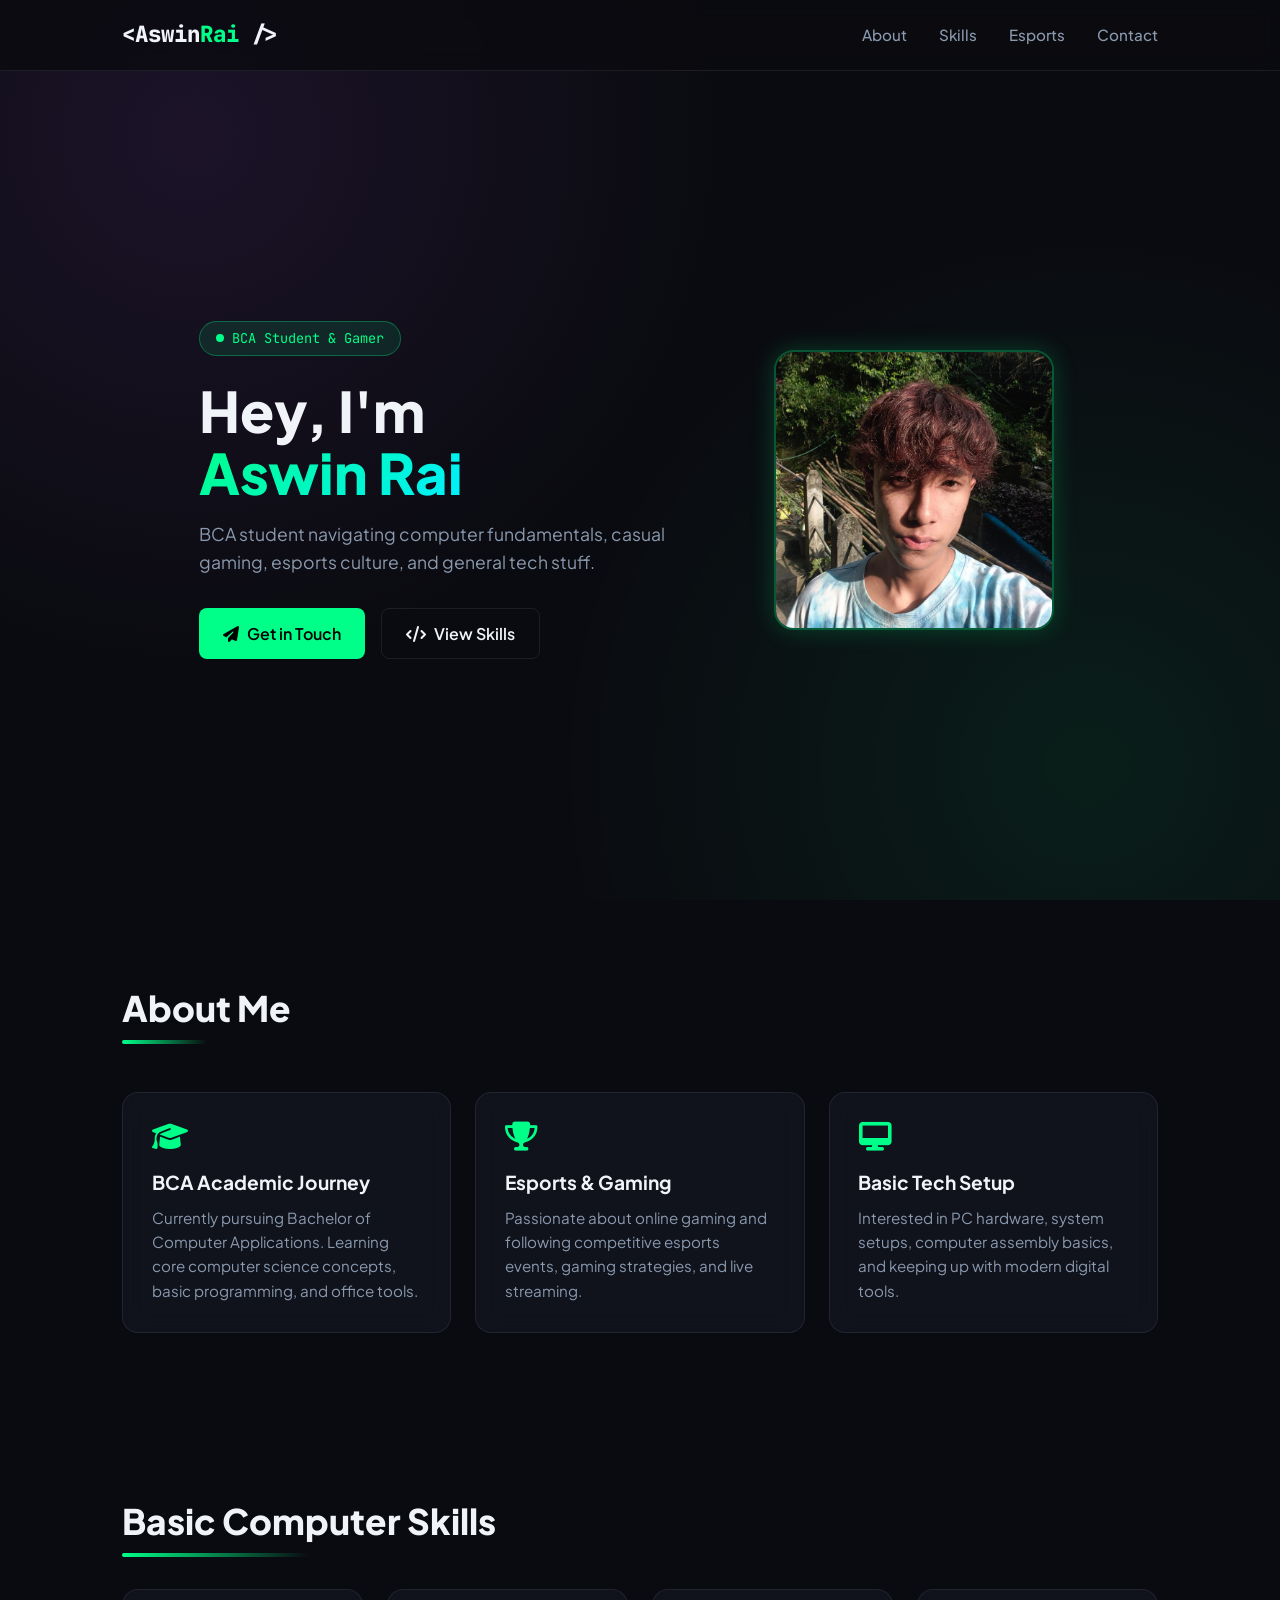
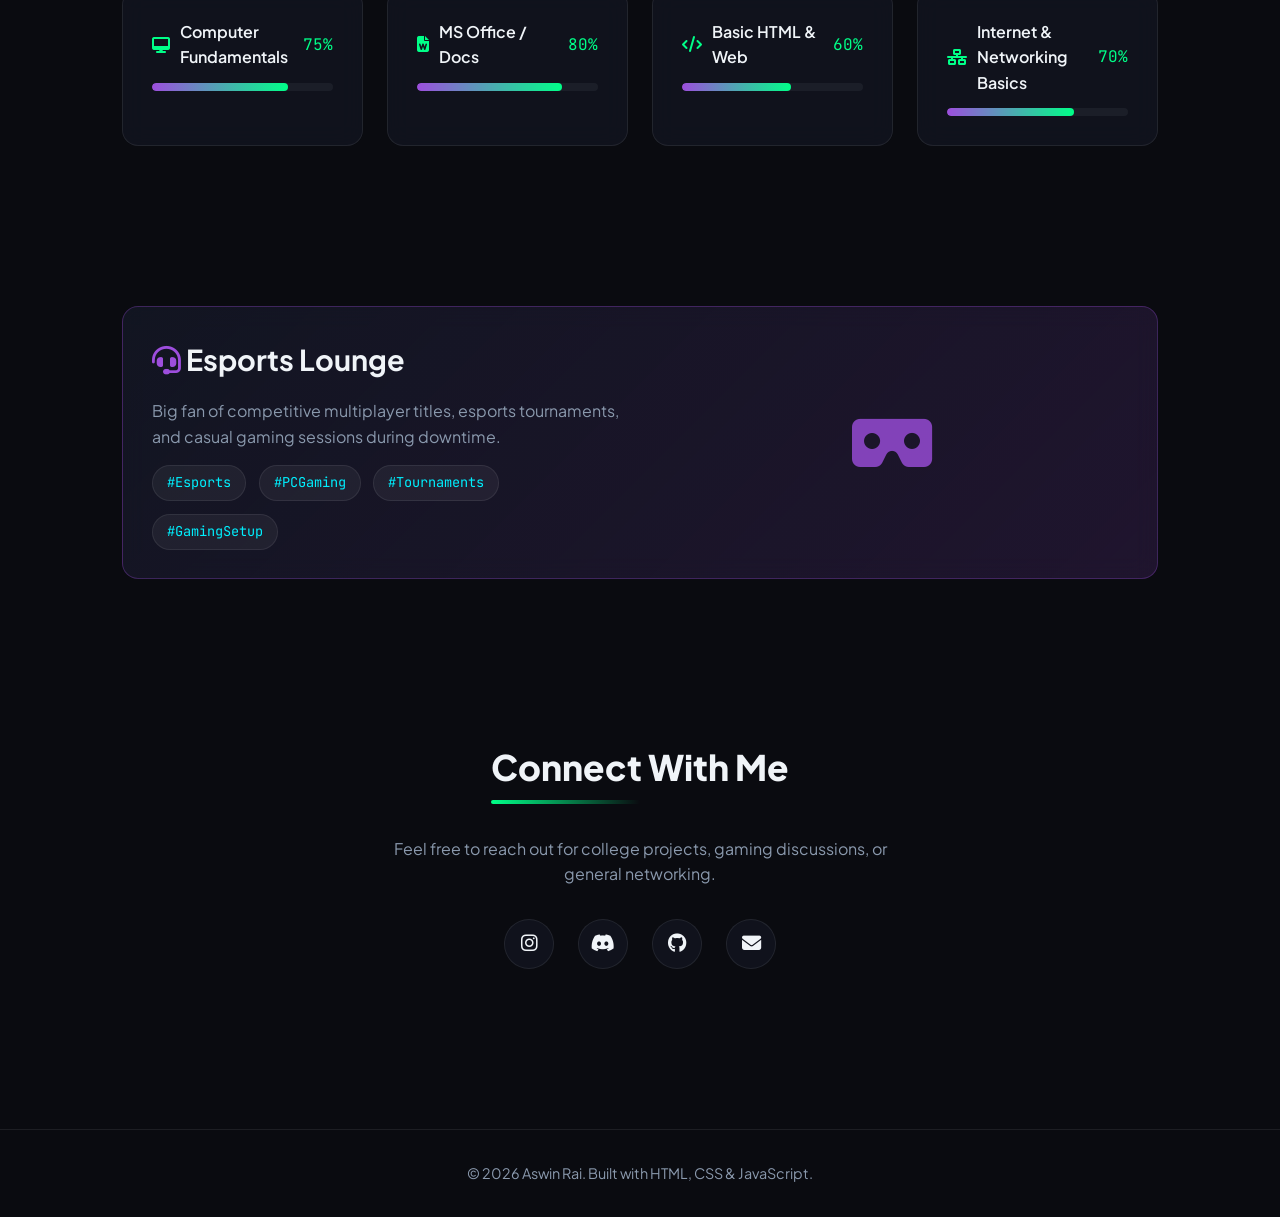
<file: index.html>
<!DOCTYPE html>
<html lang="en">
<head>
  <meta charset="UTF-8">
  <meta name="viewport" content="width=device-width, initial-scale=1.0">
  <title>Aswin Rai | BCA & Esports Enthusiast</title>
  
  <!-- Google Fonts -->
  <link rel="preconnect" href="https://fonts.googleapis.com">
  <link rel="preconnect" href="https://fonts.gstatic.com" crossorigin>
  <link href="https://fonts.googleapis.com/css2?family=JetBrains+Mono:wght@400;600;800&family=Plus+Jakarta+Sans:wght@400;500;700;800&display=swap" rel="stylesheet">
  
  <!-- FontAwesome Icons -->
  <link rel="stylesheet" href="https://cdnjs.cloudflare.com/ajax/libs/font-awesome/6.4.0/css/all.min.css">
  
  <!-- External CSS -->
  <link rel="stylesheet" href="style.css">
</head>
<body>

  <!-- NAVBAR -->
  <nav>
    <div class="container nav-container">
      <a href="#" class="logo">&lt;Aswin<span>Rai</span> /&gt;</a>
      <ul class="nav-links">
        <li><a href="#about">About</a></li>
        <li><a href="#skills">Skills</a></li>
        <li><a href="#esports">Esports</a></li>
        <li><a href="#contact">Contact</a></li>
      </ul>
    </div>
  </nav>

  <!-- HERO SECTION -->
  <section class="hero">
    <div class="container hero-content">
      <div>
        <div class="badge">
          <span class="badge-dot"></span> BCA Student & Gamer
        </div>
        <h1>Hey, I'm <br><span>Aswin Rai</span></h1>
        <p>BCA student navigating computer fundamentals, casual gaming, esports culture, and general tech stuff.</p>
        <div class="btn-group">
          <a href="#contact" class="btn btn-primary"><i class="fa-solid fa-paper-plane"></i> Get in Touch</a>
          <a href="#skills" class="btn btn-secondary"><i class="fa-solid fa-code"></i> View Skills</a>
        </div>
      </div>
      <div class="hero-avatar">
        <div class="avatar-card profile-frame">
          <img src="aswin.jpg" alt="Aswin Rai" class="profile-img">
        </div>
      </div>
    </div>
  </section>

  <!-- ABOUT SECTION -->
  <section id="about" style="padding: 5rem 0;">
    <div class="container">
      <h2 class="section-title">About Me</h2>
      <div class="about-grid">
        <div class="glass-card about-item">
          <i class="fa-solid fa-graduation-cap"></i>
          <h3>BCA Academic Journey</h3>
          <p>Currently pursuing Bachelor of Computer Applications. Learning core computer science concepts, basic programming, and office tools.</p>
        </div>
        <div class="glass-card about-item">
          <i class="fa-solid fa-trophy"></i>
          <h3>Esports & Gaming</h3>
          <p>Passionate about online gaming and following competitive esports events, gaming strategies, and live streaming.</p>
        </div>
        <div class="glass-card about-item">
          <i class="fa-solid fa-desktop"></i>
          <h3>Basic Tech Setup</h3>
          <p>Interested in PC hardware, system setups, computer assembly basics, and keeping up with modern digital tools.</p>
        </div>
      </div>
    </div>
  </section>

  <!-- SKILLS SECTION -->
  <section id="skills" style="padding: 5rem 0;">
    <div class="container">
      <h2 class="section-title">Basic Computer Skills</h2>
      <div class="skills-grid">
        
        <div class="glass-card skill-card">
          <div class="skill-header">
            <span class="skill-name"><i class="fa-solid fa-desktop"></i> Computer Fundamentals</span>
            <span style="font-family: var(--font-mono); color: var(--accent-green);">75%</span>
          </div>
          <div class="skill-bar">
            <div class="skill-progress" style="width: 75%;"></div>
          </div>
        </div>

        <div class="glass-card skill-card">
          <div class="skill-header">
            <span class="skill-name"><i class="fa-solid fa-file-word"></i> MS Office / Docs</span>
            <span style="font-family: var(--font-mono); color: var(--accent-green);">80%</span>
          </div>
          <div class="skill-bar">
            <div class="skill-progress" style="width: 80%;"></div>
          </div>
        </div>

        <div class="glass-card skill-card">
          <div class="skill-header">
            <span class="skill-name"><i class="fa-solid fa-code"></i> Basic HTML & Web</span>
            <span style="font-family: var(--font-mono); color: var(--accent-green);">60%</span>
          </div>
          <div class="skill-bar">
            <div class="skill-progress" style="width: 60%;"></div>
          </div>
        </div>

        <div class="glass-card skill-card">
          <div class="skill-header">
            <span class="skill-name"><i class="fa-solid fa-network-wired"></i> Internet & Networking Basics</span>
            <span style="font-family: var(--font-mono); color: var(--accent-green);">70%</span>
          </div>
          <div class="skill-bar">
            <div class="skill-progress" style="width: 70%;"></div>
          </div>
        </div>

      </div>
    </div>
  </section>

  <!-- ESPORTS & INTERESTS SECTION -->
  <section id="esports" style="padding: 5rem 0;">
    <div class="container">
      <div class="glass-card esports-card">
        <div>
          <h2 style="font-size: 1.8rem; margin-bottom: 1rem;"><i class="fa-solid fa-headset" style="color: var(--accent-purple);"></i> Esports Lounge</h2>
          <p style="color: var(--text-muted);">Big fan of competitive multiplayer titles, esports tournaments, and casual gaming sessions during downtime.</p>
          <div class="esports-tags">
            <span class="tag">#Esports</span>
            <span class="tag">#PCGaming</span>
            <span class="tag">#Tournaments</span>
            <span class="tag">#GamingSetup</span>
          </div>
        </div>
        <div style="text-align: center; padding: 1rem;">
          <i class="fa-solid fa-vr-cardboard" style="font-size: 4rem; color: var(--accent-purple); opacity: 0.8;"></i>
        </div>
      </div>
    </div>
  </section>

  <!-- CONTACT SECTION -->
  <section id="contact" style="padding: 5rem 0;">
    <div class="container contact-container">
      <h2 class="section-title">Connect With Me</h2>
      <p style="color: var(--text-muted);">Feel free to reach out for college projects, gaming discussions, or general networking.</p>
      
      <div class="contact-links">
        <a href="#" class="social-btn" title="Instagram"><i class="fa-brands fa-instagram"></i></a>
        <a href="#" class="social-btn" title="Discord"><i class="fa-brands fa-discord"></i></a>
        <a href="#" class="social-btn" title="GitHub"><i class="fa-brands fa-github"></i></a>
        <a href="mailto:aswinrai@example.com" class="social-btn" title="Email"><i class="fa-solid fa-envelope"></i></a>
      </div>
    </div>
  </section>

  <!-- FOOTER -->
  <footer>
    <div class="container">
      <p>&copy; 2026 Aswin Rai. Built with HTML, CSS & JavaScript.</p>
    </div>
  </footer>

</body>
</html>
</file>
<file: style.css>
/* RESET & CORE VARIABLES */
:root {
  --bg-dark: #0a0b10;
  --bg-card: rgba(20, 24, 38, 0.6);
  --bg-card-hover: rgba(30, 36, 56, 0.8);
  --accent-green: #00ff88;
  --accent-purple: #9d4edd;
  --accent-cyan: #00f0ff;
  --text-main: #f0f4f8;
  --text-muted: #8a99ad;
  --border-light: rgba(255, 255, 255, 0.08);
  --border-accent: rgba(0, 255, 136, 0.3);
  --font-heading: 'Plus Jakarta Sans', sans-serif;
  --font-mono: 'JetBrains Mono', monospace;
  --transition: all 0.3s cubic-bezier(0.4, 0, 0.2, 1);
}

* {
  margin: 0;
  padding: 0;
  box-sizing: border-box;
  scroll-behavior: smooth;
}

body {
  background-color: var(--bg-dark);
  color: var(--text-main);
  font-family: var(--font-heading);
  line-height: 1.6;
  overflow-x: hidden;
  background-image: 
    radial-gradient(circle at 15% 15%, rgba(157, 78, 221, 0.12) 0%, transparent 40%),
    radial-gradient(circle at 85% 85%, rgba(0, 255, 136, 0.08) 0%, transparent 40%);
  background-attachment: fixed;
}

/* CUSTOM SCROLLBAR */
::-webkit-scrollbar {
  width: 8px;
}
::-webkit-scrollbar-track {
  background: var(--bg-dark);
}
::-webkit-scrollbar-thumb {
  background: #1e2438;
  border-radius: 4px;
}
::-webkit-scrollbar-thumb:hover {
  background: var(--accent-green);
}

/* UTILITY CLASSES */
.container {
  max-width: 1100px;
  margin: 0 auto;
  padding: 0 2rem;
}

.section-title {
  font-size: 2.2rem;
  font-weight: 800;
  margin-bottom: 2.5rem;
  position: relative;
  display: inline-block;
}

.section-title::after {
  content: '';
  position: absolute;
  bottom: -8px;
  left: 0;
  width: 50%;
  height: 4px;
  background: linear-gradient(90deg, var(--accent-green), transparent);
  border-radius: 2px;
}

.glass-card {
  background: var(--bg-card);
  backdrop-filter: blur(12px);
  -webkit-backdrop-filter: blur(12px);
  border: 1px solid var(--border-light);
  border-radius: 16px;
  padding: 1.8rem;
  transition: var(--transition);
}

.glass-card:hover {
  background: var(--bg-card-hover);
  border-color: var(--border-accent);
  transform: translateY(-4px);
}

/* NAVBAR */
nav {
  position: fixed;
  top: 0;
  left: 0;
  width: 100%;
  z-index: 1000;
  background: rgba(10, 11, 16, 0.8);
  backdrop-filter: blur(10px);
  border-bottom: 1px solid var(--border-light);
}

.nav-container {
  display: flex;
  justify-content: space-between;
  align-items: center;
  height: 70px;
}

.logo {
  font-size: 1.4rem;
  font-weight: 800;
  font-family: var(--font-mono);
  color: var(--text-main);
  text-decoration: none;
}

.logo span {
  color: var(--accent-green);
}

.nav-links {
  display: flex;
  gap: 2rem;
  list-style: none;
}

.nav-links a {
  color: var(--text-muted);
  text-decoration: none;
  font-weight: 500;
  font-size: 0.95rem;
  transition: var(--transition);
}

.nav-links a:hover {
  color: var(--accent-green);
}

/* HERO SECTION */
.hero {
  min-height: 100vh;
  display: flex;
  align-items: center;
  padding-top: 80px;
}

.hero-content {
  display: grid;
  grid-template-columns: 1.2fr 0.8fr;
  gap: 3rem;
  align-items: center;
}

.badge {
  display: inline-flex;
  align-items: center;
  gap: 8px;
  background: rgba(0, 255, 136, 0.1);
  border: 1px solid var(--border-accent);
  color: var(--accent-green);
  padding: 6px 16px;
  border-radius: 30px;
  font-size: 0.85rem;
  font-family: var(--font-mono);
  margin-bottom: 1.5rem;
}

.badge-dot {
  width: 8px;
  height: 8px;
  background-color: var(--accent-green);
  border-radius: 50%;
  animation: pulse 2s infinite;
}

@keyframes pulse {
  0% { opacity: 1; transform: scale(1); }
  50% { opacity: 0.4; transform: scale(1.2); }
  100% { opacity: 1; transform: scale(1); }
}

.hero h1 {
  font-size: 3.5rem;
  font-weight: 800;
  line-height: 1.1;
  margin-bottom: 1rem;
}

.hero h1 span {
  background: linear-gradient(135deg, var(--accent-green), var(--accent-cyan));
  -webkit-background-clip: text;
  -webkit-text-fill-color: transparent;
}

.hero p {
  color: var(--text-muted);
  font-size: 1.1rem;
  margin-bottom: 2rem;
  max-width: 500px;
}

.btn-group {
  display: flex;
  gap: 1rem;
}

.btn {
  display: inline-flex;
  align-items: center;
  gap: 8px;
  padding: 12px 24px;
  border-radius: 8px;
  font-weight: 600;
  text-decoration: none;
  transition: var(--transition);
  cursor: pointer;
}

.btn-primary {
  background: var(--accent-green);
  color: #000;
}

.btn-primary:hover {
  box-shadow: 0 0 20px rgba(0, 255, 136, 0.4);
  transform: translateY(-2px);
}

.btn-secondary {
  background: transparent;
  color: var(--text-main);
  border: 1px solid var(--border-light);
}

.btn-secondary:hover {
  border-color: var(--accent-green);
  color: var(--accent-green);
}

.hero-avatar {
  position: relative;
  display: flex;
  justify-content: center;
}

.profile-frame {
  width: 280px;
  height: 280px;
  border-radius: 20px;
  padding: 0;
  overflow: hidden;
  border: 2px solid var(--border-accent);
  box-shadow: 0 0 25px rgba(0, 255, 136, 0.2);
  transition: var(--transition);
}

.profile-frame:hover {
  border-color: var(--accent-green);
  box-shadow: 0 0 35px rgba(0, 255, 136, 0.4);
  transform: translateY(-4px);
}

.profile-img {
  width: 100%;
  height: 100%;
  object-fit: cover;
  display: block;
}

/* ABOUT SECTION */
.about-grid {
  display: grid;
  grid-template-columns: repeat(auto-fit, minmax(300px, 1fr));
  gap: 1.5rem;
  margin-top: 1rem;
}

.about-item i {
  font-size: 1.8rem;
  color: var(--accent-green);
  margin-bottom: 1rem;
}

.about-item h3 {
  font-size: 1.2rem;
  margin-bottom: 0.5rem;
}

.about-item p {
  color: var(--text-muted);
  font-size: 0.95rem;
}

/* SKILLS SECTION */
.skills-grid {
  display: grid;
  grid-template-columns: repeat(auto-fit, minmax(240px, 1fr));
  gap: 1.5rem;
}

.skill-card {
  text-align: left;
}

.skill-header {
  display: flex;
  justify-content: space-between;
  align-items: center;
  margin-bottom: 0.8rem;
}

.skill-name {
  font-weight: 600;
  display: flex;
  align-items: center;
  gap: 10px;
}

.skill-name i {
  color: var(--accent-green);
}

.skill-bar {
  width: 100%;
  height: 8px;
  background: rgba(255, 255, 255, 0.05);
  border-radius: 4px;
  overflow: hidden;
}

.skill-progress {
  height: 100%;
  background: linear-gradient(90deg, var(--accent-purple), var(--accent-green));
  border-radius: 4px;
}

/* ESPORTS & INTERESTS */
.esports-card {
  background: linear-gradient(135deg, rgba(20, 24, 38, 0.8), rgba(157, 78, 221, 0.15));
  border: 1px solid rgba(157, 78, 221, 0.3);
  display: grid;
  grid-template-columns: 1fr 1fr;
  gap: 2rem;
  align-items: center;
}

.esports-tags {
  display: flex;
  flex-wrap: wrap;
  gap: 0.8rem;
  margin-top: 1rem;
}

.tag {
  background: rgba(255, 255, 255, 0.05);
  border: 1px solid var(--border-light);
  padding: 6px 14px;
  border-radius: 20px;
  font-size: 0.85rem;
  font-family: var(--font-mono);
  color: var(--accent-cyan);
}

/* CONTACT SECTION */
.contact-container {
  text-align: center;
  max-width: 600px;
  margin: 0 auto;
}

.contact-links {
  display: flex;
  justify-content: center;
  gap: 1.5rem;
  margin-top: 2rem;
}

.social-btn {
  width: 50px;
  height: 50px;
  border-radius: 50%;
  background: var(--bg-card);
  border: 1px solid var(--border-light);
  color: var(--text-main);
  display: flex;
  align-items: center;
  justify-content: center;
  font-size: 1.2rem;
  text-decoration: none;
  transition: var(--transition);
}

.social-btn:hover {
  border-color: var(--accent-green);
  color: var(--accent-green);
  transform: translateY(-3px);
}

/* FOOTER */
footer {
  border-top: 1px solid var(--border-light);
  padding: 2rem 0;
  margin-top: 5rem;
  text-align: center;
  color: var(--text-muted);
  font-size: 0.9rem;
}

/* RESPONSIVE DESIGN */
@media (max-width: 768px) {
  .hero-content {
    grid-template-columns: 1fr;
    text-align: center;
  }

  .hero h1 {
    font-size: 2.5rem;
  }

  .hero p {
    margin: 0 auto 2rem auto;
  }

  .btn-group {
    justify-content: center;
  }

  .esports-card {
    grid-template-columns: 1fr;
  }

  .nav-links {
    display: none;
  }
}
</file>
